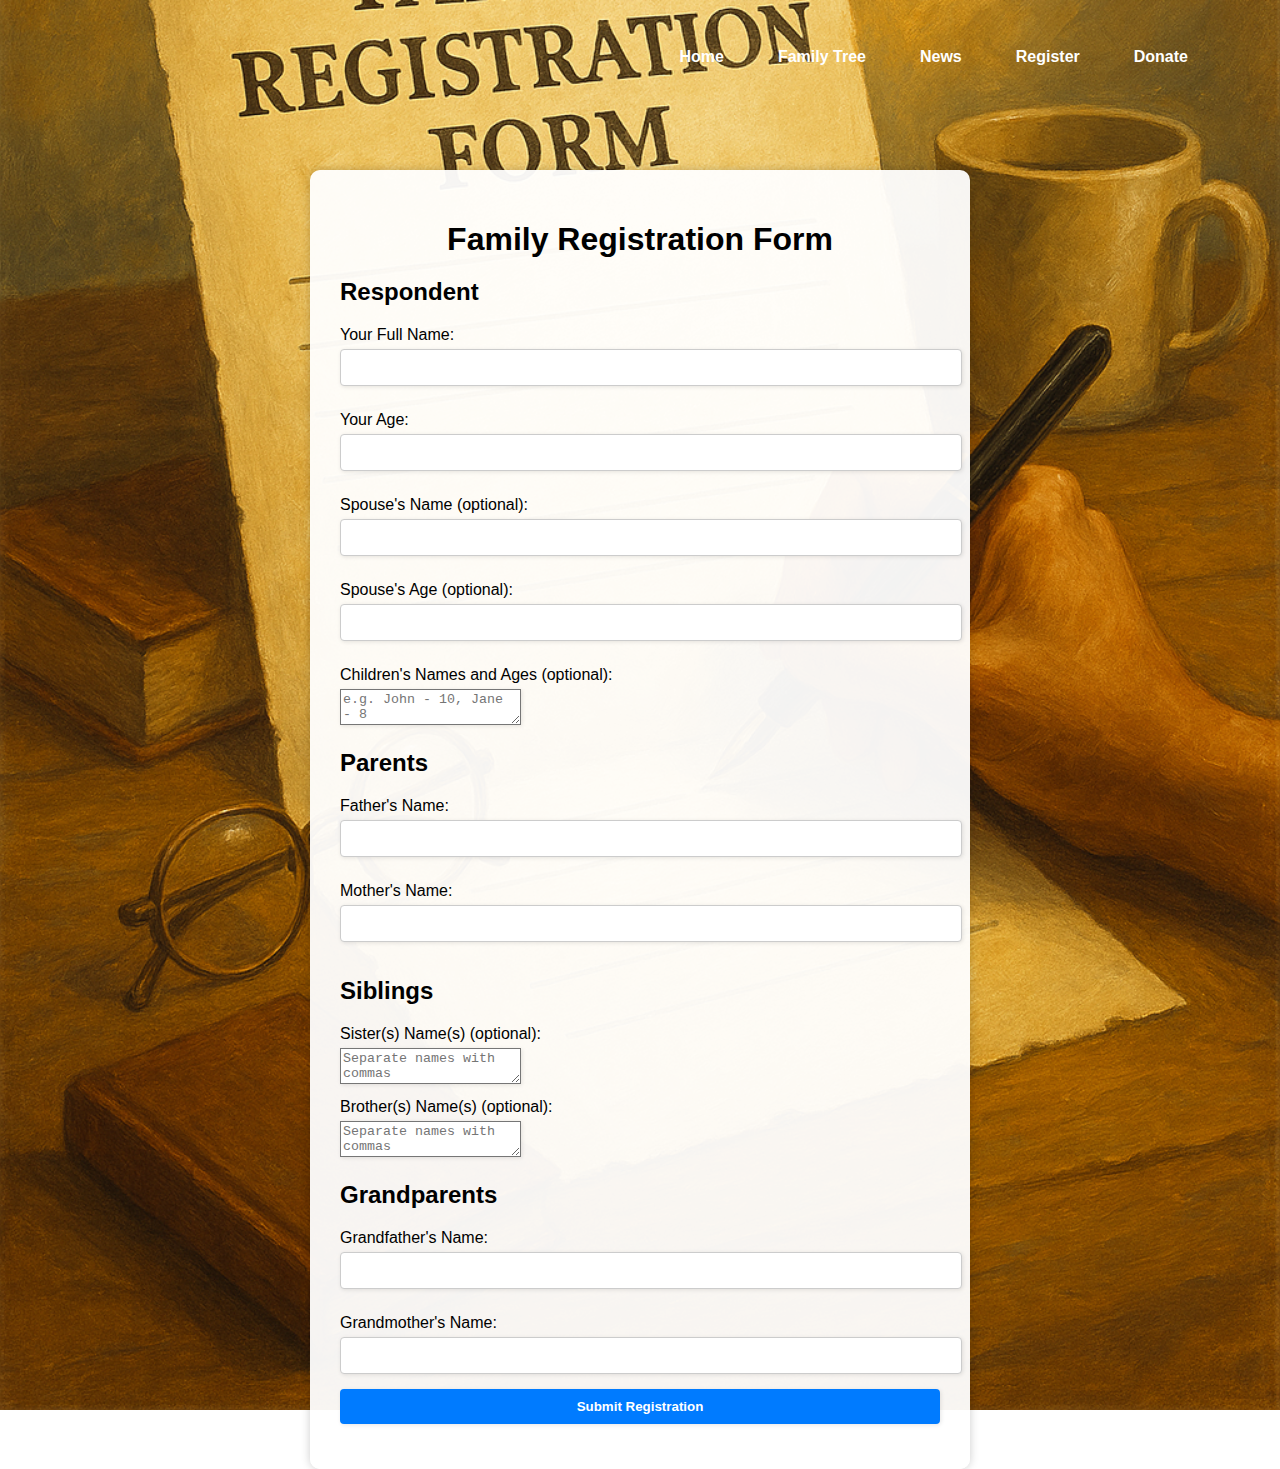
<file: register.html>
<!DOCTYPE html>
<html lang="en">
<head>
  <meta charset="UTF-8" />
  <meta name="viewport" content="width=device-width, initial-scale=1" />
  <title>Family Registration</title>
  <link rel="stylesheet" href="assets/css/style.css" />
</head>
<body class="register-page">
    <nav class="nav">
      <div class="overlay"></div>
    <div class="nav">
           <a href="index.html">Home</a>
      <a href="tree.html">Family Tree</a>
      <a href="news.html">News</a>
      <a href="register.html">Register</a>
      <a href="donate.html">Donate</a>
  </nav>
  <div class="form-container">
    <h1>Family Registration Form</h1>
    <form action="#" method="POST">

      <!-- Respondent Info -->
      <h2>Respondent</h2>
      <label for="respondentName">Your Full Name:</label>
      <input type="text" id="respondentName" name="respondentName" required>

      <label for="respondentAge">Your Age:</label>
      <input type="number" id="respondentAge" name="respondentAge" required>

      <!-- Spouse -->
      <label for="spouseName">Spouse's Name (optional):</label>
      <input type="text" id="spouseName" name="spouseName">

      <label for="spouseAge">Spouse's Age (optional):</label>
      <input type="number" id="spouseAge" name="spouseAge">

      <!-- Children -->
      <label for="childrenNames">Children's Names and Ages (optional):</label>
      <textarea id="childrenNames" name="childrenNames" placeholder="e.g. John - 10, Jane - 8"></textarea>

      <!-- Parents -->
      <h2>Parents</h2>
      <label for="fatherName">Father's Name:</label>
      <input type="text" id="fatherName" name="fatherName" required>

      <label for="motherName">Mother's Name:</label>
      <input type="text" id="motherName" name="motherName" required>

      <!-- Siblings -->
      <h2>Siblings</h2>
      <label for="sisterNames">Sister(s) Name(s) (optional):</label>
      <textarea id="sisterNames" name="sisterNames" placeholder="Separate names with commas"></textarea>

      <label for="brotherNames">Brother(s) Name(s) (optional):</label>
      <textarea id="brotherNames" name="brotherNames" placeholder="Separate names with commas"></textarea>

      <!-- Grandparents -->
      <h2>Grandparents</h2>
      <label for="grandfatherName">Grandfather's Name:</label>
      <input type="text" id="grandfatherName" name="grandfatherName" required>

      <label for="grandmotherName">Grandmother's Name:</label>
      <input type="text" id="grandmotherName" name="grandmotherName" required>

      <!-- Submit -->
      <button type="submit">Submit Registration</button>
    </form>
  </div>
</body>
</html>
</file>
<file: assets/css/style.css>
body, html {
  margin: 0;
  padding: 0;
  height: 100%;
  font-family: Arial, sans-serif;
}

.hero {
  background: url("../images/jesusandislanders.png") no-repeat center center / cover;
  height: 100vh;
  color: white;
  display: flex;
  align-items: center;
  justify-content: center;
  text-align: center;
  position: relative;
}



.overlay {
  position: absolute;
  top: 0; left: 0;
  width: 100%; height: 100%;
  background-color: rgba(0, 0, 0, 0.4);
}

.content {
  position: relative;
  z-index: 1;
  padding: 20px;
}

.content h1 {
  font-family: 'bubblegum sans';
  font-size: 4em;
  margin: 0;
  opacity: 0.7;
}

.content p {
  font-size: 1.3em;
  margin-top: 10px;
}

/* Consistent Navigation - Top Left */
/* Consistent Navigation - Top Left */
.nav {
  position: absolute;
  white-space: nowrap;
  top: 20px;
  right: 30px;
  z-index: 10;
  display: flex;
  gap: 10px; /* spacing between links */
  align-items: center;
}

.nav a {
  color: white;
  font-weight: bold;
  text-decoration: none;
  margin-right: 20px;
  font-size: 1rem;
  padding: 8px 12px;
  background-color: transparent;
  border-radius: 6px;
  transition: background-color 0.3s ease;
}

.nav a:hover {
  background-color: rgba(170, 161, 161, 0.7);
}



/* form section for registration */

.form-container {
  margin-top: 120px; /* pushes form down */
  padding: 30px;
  background-color: rgba(255, 255, 255, 0.95);
  border-radius: 10px;
  box-shadow: 0 0 10px rgba(0,0,0,0.2);
  max-width: 600px;
  width: 90%;
}


.form-container h1 {
  text-align: center;
  margin-bottom: 20px;
}

.form-container label {
  display: block;
  margin: 10px 0 5px;
}

.form-container input,
.form-container button {
  width: 100%;
  padding: 10px;
  margin-bottom: 15px;
  border: 1px solid #ccc;
  border-radius: 4px;
}

.form-container button {
  background-color: #007bff;
  color: white;
  font-weight: bold;
  border: none;
  cursor: pointer;
}

.form-container button:hover {
  background-color: #0056b3;
}

/* Register page background image */
body.register-page {
  background: url("../images/register.png") no-repeat center center / cover;
  min-height: 100vh;
  display: flex;
  align-items: flex-start;
  justify-content: center;
  padding-top: 50px;

}



.form-container {
  background-color: rgba(255, 255, 255, 0.95);
  padding: 30px;
  border-radius: 10px;
  box-shadow: 0 0 10px rgba(0,0,0,0.2);
  max-width: 600px;
  width: 90%;
}

.form-container input,
.form-container textarea,
.form-container button {
  box-shadow: 1px 1px 4px rgba(0, 0, 0, 0.1);
}

/* News Page */

/* News Page Styles */
/* News Page Flex Layout */
  body.news-page {
  background: url("../images/announcementbackground2.png") no-repeat  top;
  background-size: cover;
 

}
.news-container {
  max-width: 1000px;
  margin: 120px auto;
  padding: 30px;
  background-color: rgba(255,255,255,0.95);
  border-radius: 10px;
  box-shadow: 0 0 10px rgba(0,0,0,0.2);
}

.news-container h1 {
  text-align: center;
  margin-bottom: 40px;
  font-size: 2em;
}

.news-flex {
  display: flex;
  gap: 40px;
  flex-wrap: wrap;
}

.news-featured {
  flex: 1 1 40%;
  display: flex;
  flex-direction: column;
  align-items: center;
}

.news-featured img {
  width: 100%;
  border-radius: 8px;
  margin-bottom: 15px;
}

.news-featured h2 {
  font-size: 1.5em;
  text-align: center;
}

.news-latest {
  flex: 1 1 55%;
  display: flex;
  flex-direction: column;
  gap: 20px;
}

.news-post h3 {
  margin-bottom: 5px;
  font-size: 1.2em;
}

.news-post p {
  margin: 0;
  color: #333;
}
</file>
